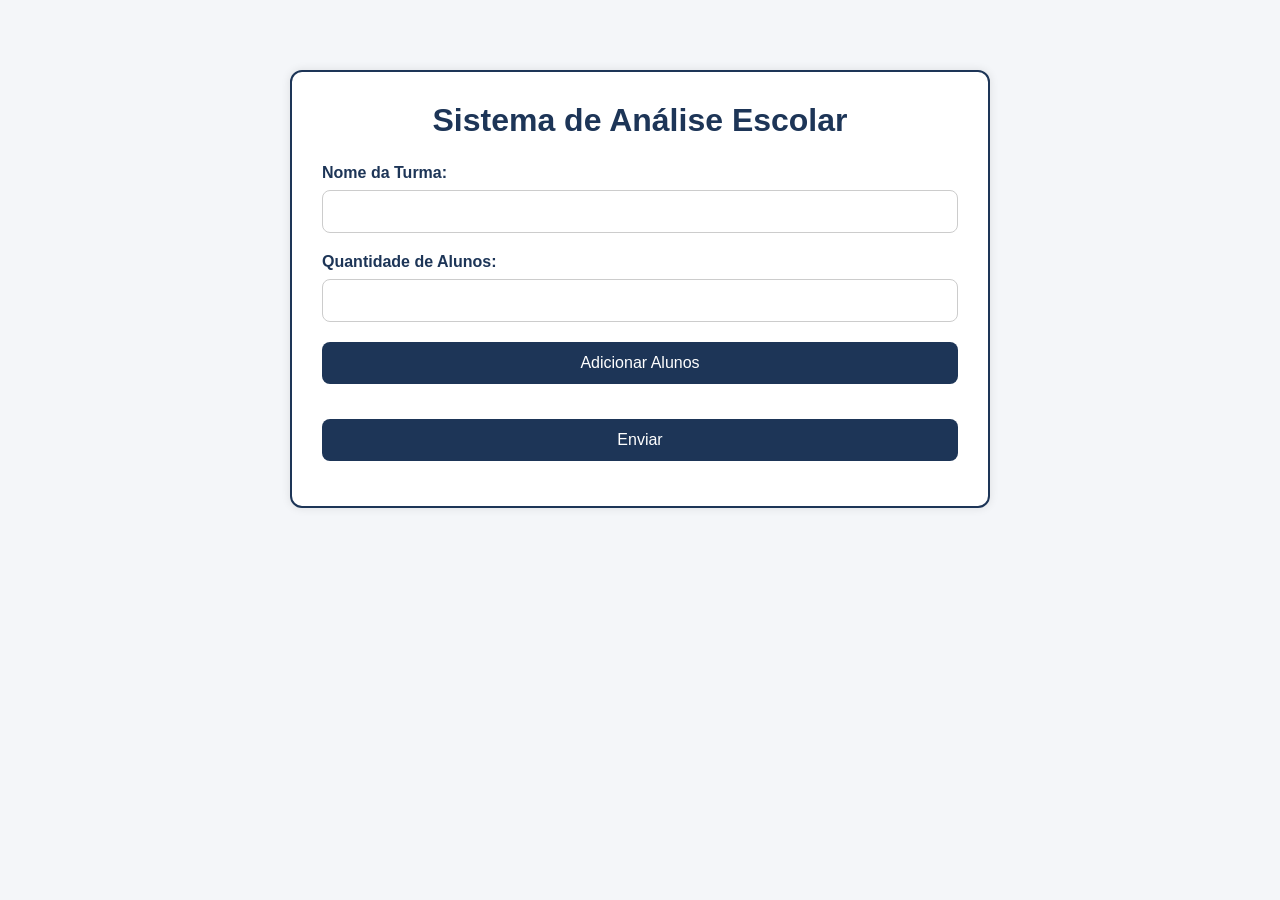
<file: ANALISE_TURMA_ESCOLAR/index.html>
<!DOCTYPE html>
<html lang="pt-br">
<head>
    <meta charset="UTF-8">
    <meta name="viewport" content="width=device-width, initial-scale=1.0">
    <title>Análise Escolar</title>
    <link rel="stylesheet" href="style.css">
</head>
<body>

    <form action="processamento.php" method="post">
        <h1>Sistema de Análise Escolar</h1>

        <label for="turma">Nome da Turma:</label>
        <input type="text" name="turma" id="turma" required>

        <label for="quantidade">Quantidade de Alunos:</label>
        <input type="number" name="quantidade" id="quantidade" min="1" required>

        <button type="button" onclick="adicionarAlunos()">
            Adicionar Alunos
        </button>

        <div id="alunos"></div>

        <button type="submit">
            Enviar
        </button>
    </form>

    <script src="script.js"></script>
</body>
</html>
</file>
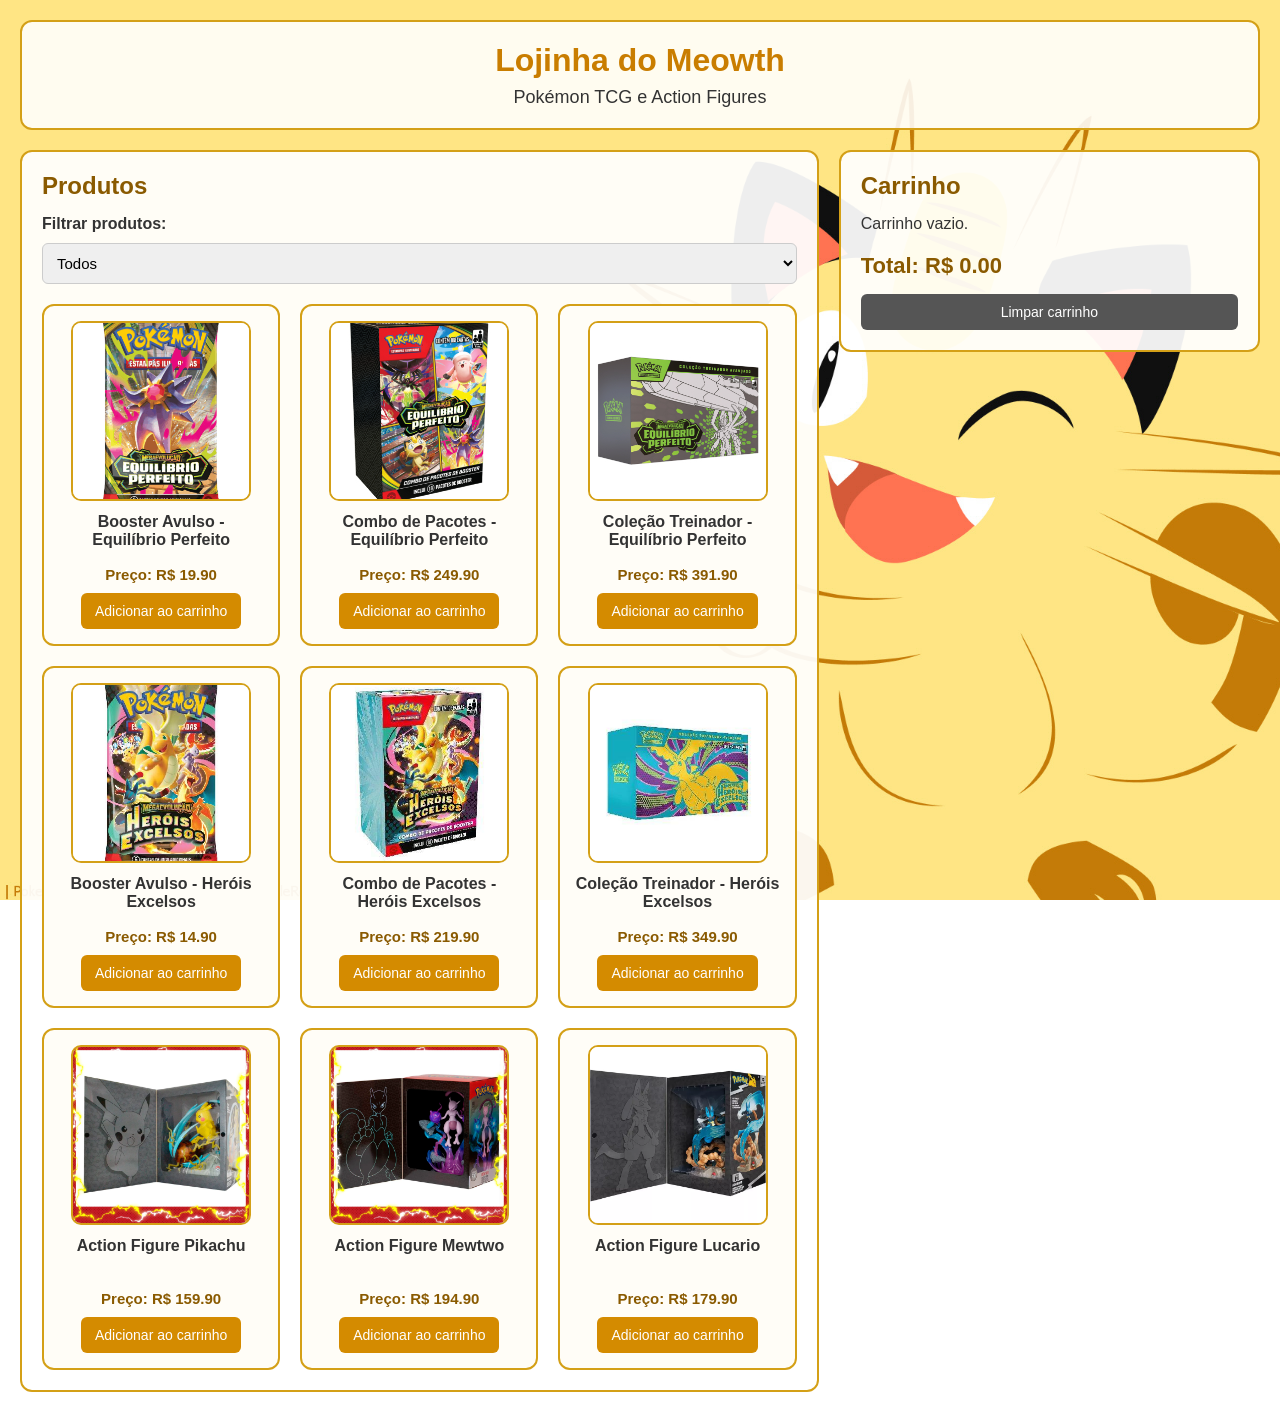
<file: CARRINHO_COMPRAS/index.html>
<!DOCTYPE html>
<html lang="pt-br">
<head>
    <meta charset="UTF-8">
    <meta name="viewport" content="width=device-width, initial-scale=1.0">
    <title>Lojinha do Meowth</title>
    <link rel="stylesheet" href="style.css">
</head>
<body>
    <header>
        <h1>Lojinha do Meowth</h1>
        <p>Pokémon TCG e Action Figures</p>
    </header>

    <main class="container">
        <section class="produtos-area">
            <h2>Produtos</h2>

            <label for="filtro">Filtrar produtos:</label>
            <select id="filtro">
                <option value="todos">Todos</option>
                <option value="ate50">Produtos até R$50</option>
                <option value="acima50">Produtos acima de R$50</option>
            </select>

            <div id="lista-produtos"></div>
        </section>

        <section class="carrinho-area">
            <h2>Carrinho</h2>
            <div id="lista-carrinho"></div>
            <h3 id="total">Total: R$ 0,00</h3>
            <button id="limpar-carrinho">Limpar carrinho</button>
        </section>
    </main>

    <script src="script.js"></script>
</body>
</html>
</file>
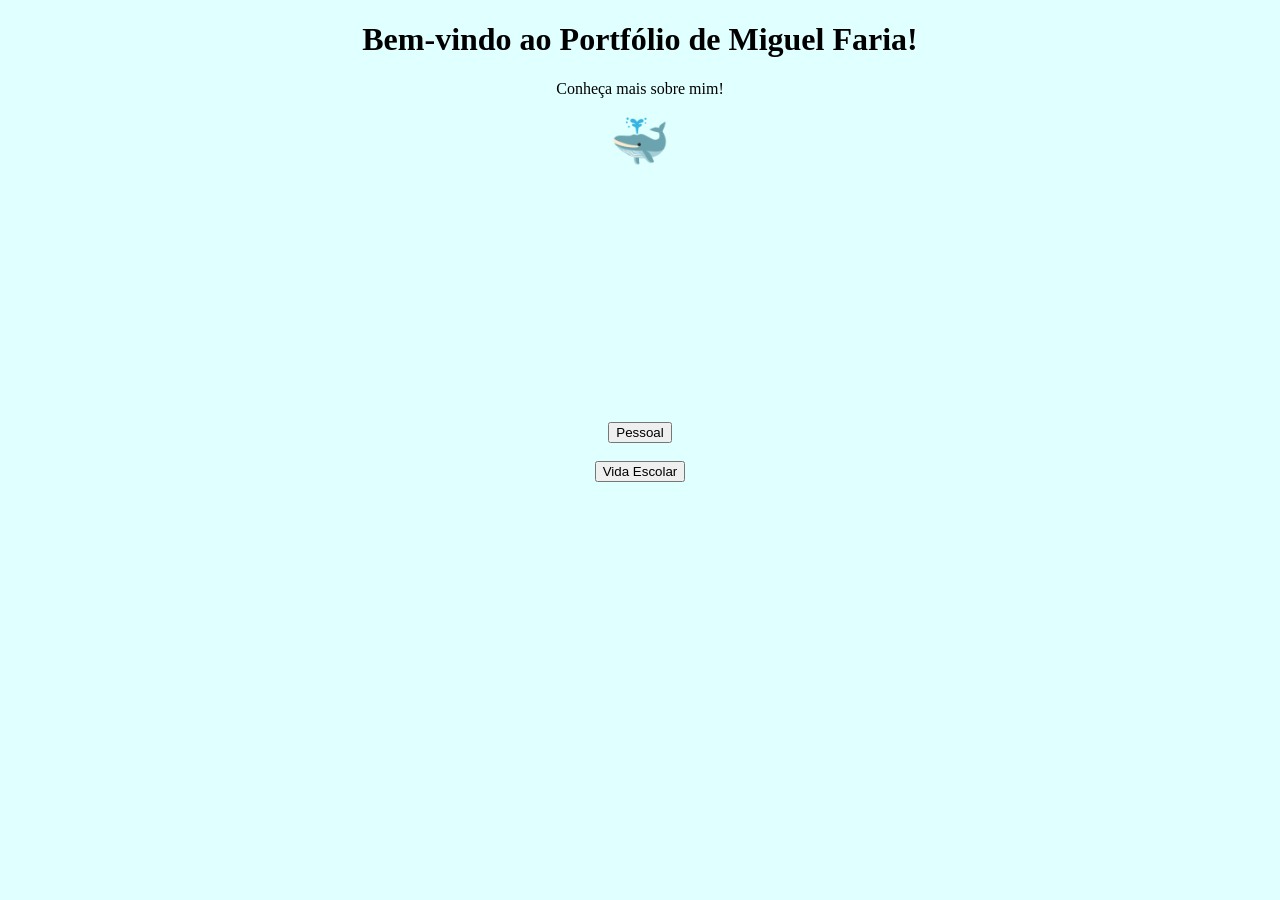
<file: paginas/index.html>
<!DOCTYPE html>
<html lang="en">
<head>
    <meta charset="UTF-8">
    <meta http-equiv="X-UA-Compatible" content="IE=edge">
    <meta name="viewport" content="width=device-width, initial-scale=1.0">
    <title>Portfólio</title>
</head>

<body bgcolor="#E0FFFF">

<center>

<h1>Bem-vindo ao Portfólio de Miguel Faria!</h1>
<p>Conheça mais sobre mim!</p>

<font size="9">&#x1F433;</font>

<br><br><br><br><br><br><br><br><br><br><br><br><br><br><br>  

<a href="pessoal.html">
<button>Pessoal</button>
</a>

<br><br>

<a href="escolar.html">
<button>Vida Escolar</button>
</a>

</center>

</body>
</html>
</file>
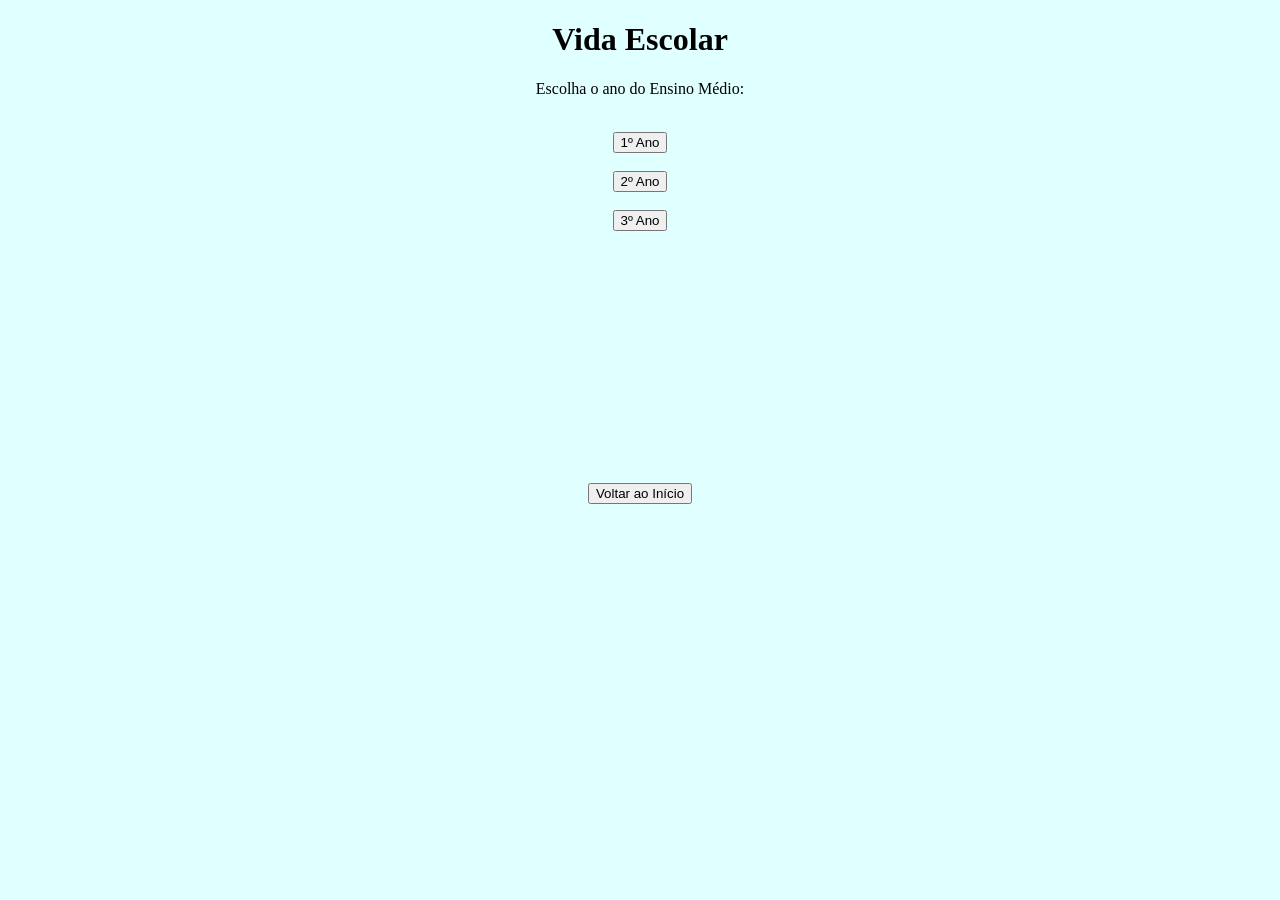
<file: paginas/escolar.html>
<!DOCTYPE html>
<html lang="en">
<head>
    <meta charset="UTF-8">
    <meta name="viewport" content="width=device-width, initial-scale=1.0">
    <title>Escolar</title>
</head>

<body bgcolor="#E0FFFF">

<center>

<h1>Vida Escolar</h1>

<p>Escolha o ano do Ensino Médio:</p>

<br>

<a href="primeiro.html">
<button>1º Ano</button>
</a>

<br><br>

<a href="segundo.html">
<button>2º Ano</button>
</a>

<br><br>

<a href="terceiro.html">
<button>3º Ano</button>
</a>

<br><br><br><br><br><br><br><br><br><br><br><br><br><br><br>  

<a href="index.html">
<button>Voltar ao Início</button>
</a>

</center>

</body>
</html>
</file>
<file: ANALISE_TURMA_ESCOLAR/style.css>
* {
    margin: 0;
    padding: 0;
    box-sizing: border-box;
}

body {
    font-family: Arial, sans-serif;
    background-color: #f4f6f9;
    color: #333;
    padding: 30px;
}

form {
    max-width: 700px;
    margin: 40px auto;
    background-color: white;
    padding: 30px;
    border-radius: 12px;
    border: 2px solid #1d3557;
    box-shadow: 0 0 10px rgba(0, 0, 0, 0.1);
}

h1 {
    text-align: center;
    margin-bottom: 25px;
    color: #1d3557;
    font-size: 32px;
}

label {
    display: block;
    margin-bottom: 8px;
    font-weight: bold;
    color: #1d3557;
}

input {
    width: 100%;
    padding: 12px;
    margin-bottom: 20px;
    border: 1px solid #ccc;
    border-radius: 8px;
    font-size: 15px;
    transition: 0.2s;
}

input:focus {
    outline: none;
    border: 2px solid #457b9d;
}

button {
    width: 100%;
    background-color: #1d3557;
    color: white;
    border: none;
    padding: 12px;
    border-radius: 8px;
    cursor: pointer;
    font-size: 16px;
    margin-bottom: 15px;
    transition: 0.2s;
}

button:hover {
    background-color: #457b9d;
}

#alunos {
    margin-top: 20px;
}

.aluno {
    border: 2px solid #457b9d;
    background-color: #f8fbff;
    padding: 15px;
    border-radius: 10px;
    margin-bottom: 20px;
}

.aluno h3 {
    color: #1d3557;
    margin-bottom: 10px;
}

.aluno p {
    margin-bottom: 8px;
}

.resultado {
    max-width: 1200px;
    margin: 40px auto;
    background-color: white;
    padding: 30px;
    border-radius: 12px;
    border: 2px solid #1d3557;
    box-shadow: 0 0 10px rgba(0, 0, 0, 0.1);

    display: flex;
    gap: 20px;
    align-items: flex-start;
}

.resultado h2 {
    text-align: center;
    color: #1d3557;
    margin-bottom: 25px;
}

.alunos-area {
    flex: 2;
}

.turma-area {
    flex: 1;
    border: 2px solid #457b9d;
    border-radius: 10px;
    padding: 20px;
    background-color: #f8fbff;
}

.turma-area h2 {
    color: #1d3557;
    margin-bottom: 15px;
}

.turma-area p {
    margin-bottom: 10px;
}

.aprovado {
    color: green;
    font-weight: bold;
}

.recuperacao {
    color: #d4a017;
    font-weight: bold;
}

.reprovado {
    color: red;
    font-weight: bold;
}
</file>
<file: CARRINHO_COMPRAS/style.css>
* {
    margin: 0;
    padding: 0;
    box-sizing: border-box;
}

body {
    font-family: Arial, sans-serif;
    background-image: url("Imagens/background.jpg");
    background-size: cover;
    background-position: center;
    background-repeat: no-repeat;
    background-attachment: fixed;
    color: #333;
    padding: 20px;
}

header {
    text-align: center;
    margin-bottom: 20px;
    background-color: rgba(255, 255, 255, 0.88);
    padding: 20px;
    border-radius: 12px;
    border: 2px solid #d4a017;
}

header h1 {
    color: #c97d00;
    margin-bottom: 8px;
    font-size: 32px;
}

header p {
    font-size: 18px;
}

.container {
    display: flex;
    gap: 20px;
    align-items: flex-start;
}

.produtos-area,
.carrinho-area {
    background-color: rgba(255, 255, 255, 0.93);
    padding: 20px;
    border: 2px solid #d4a017;
    border-radius: 12px;
}

.produtos-area {
    flex: 2;
}

.carrinho-area {
    flex: 1;
}

.produtos-area h2,
.carrinho-area h2 {
    margin-bottom: 15px;
    color: #8a5a00;
    font-size: 24px;
}

label {
    font-weight: bold;
}

#filtro {
    margin: 10px 0 20px 0;
    padding: 10px;
    width: 100%;
    border: 1px solid #ccc;
    border-radius: 6px;
    font-size: 15px;
}

#lista-produtos {
    display: grid;
    grid-template-columns: repeat(3, 1fr);
    gap: 20px;
}

.produto {
    background-color: #fffdf7;
    border: 2px solid #d4a017;
    border-radius: 12px;
    padding: 15px;
    text-align: center;
    transition: transform 0.2s;
}

.produto:hover {
    transform: scale(1.03);
}

.produto img {
    width: 180px;
    height: 180px;
    object-fit: cover;
    display: block;
    margin: 0 auto 12px auto;
    border-radius: 10px;
    border: 2px solid #d4a017;
}

.produto h3 {
    font-size: 16px;
    margin-bottom: 8px;
    min-height: 45px;
}

.produto p {
    font-size: 15px;
    font-weight: bold;
    color: #8a5a00;
    margin-bottom: 10px;
}

.item-carrinho {
    border: 1px solid #ddd;
    border-radius: 8px;
    padding: 12px;
    margin-bottom: 12px;
    background-color: #fffdf7;
}

.item-carrinho h3 {
    margin-bottom: 8px;
    font-size: 17px;
}

.item-carrinho p {
    margin-bottom: 6px;
    font-size: 15px;
}

button {
    background-color: #d48b00;
    color: white;
    border: none;
    padding: 10px 14px;
    border-radius: 6px;
    cursor: pointer;
    font-size: 14px;
}

button:hover {
    background-color: #b87400;
}

#total {
    margin-top: 20px;
    margin-bottom: 15px;
    color: #8a5a00;
    font-size: 22px;
}

#limpar-carrinho {
    background-color: #555;
    width: 100%;
}

#limpar-carrinho:hover {
    background-color: #333;
}

@media (max-width: 1100px) {
    #lista-produtos {
        grid-template-columns: repeat(2, 1fr);
    }

    .container {
        flex-direction: column;
    }

    .produtos-area,
    .carrinho-area {
        width: 100%;
    }
}

@media (max-width: 700px) {
    #lista-produtos {
        grid-template-columns: 1fr;
    }

    .produto img {
        width: 160px;
        height: 160px;
    }

    header h1 {
        font-size: 26px;
    }

    .produtos-area h2,
    .carrinho-area h2 {
        font-size: 22px;
    }
}
</file>
